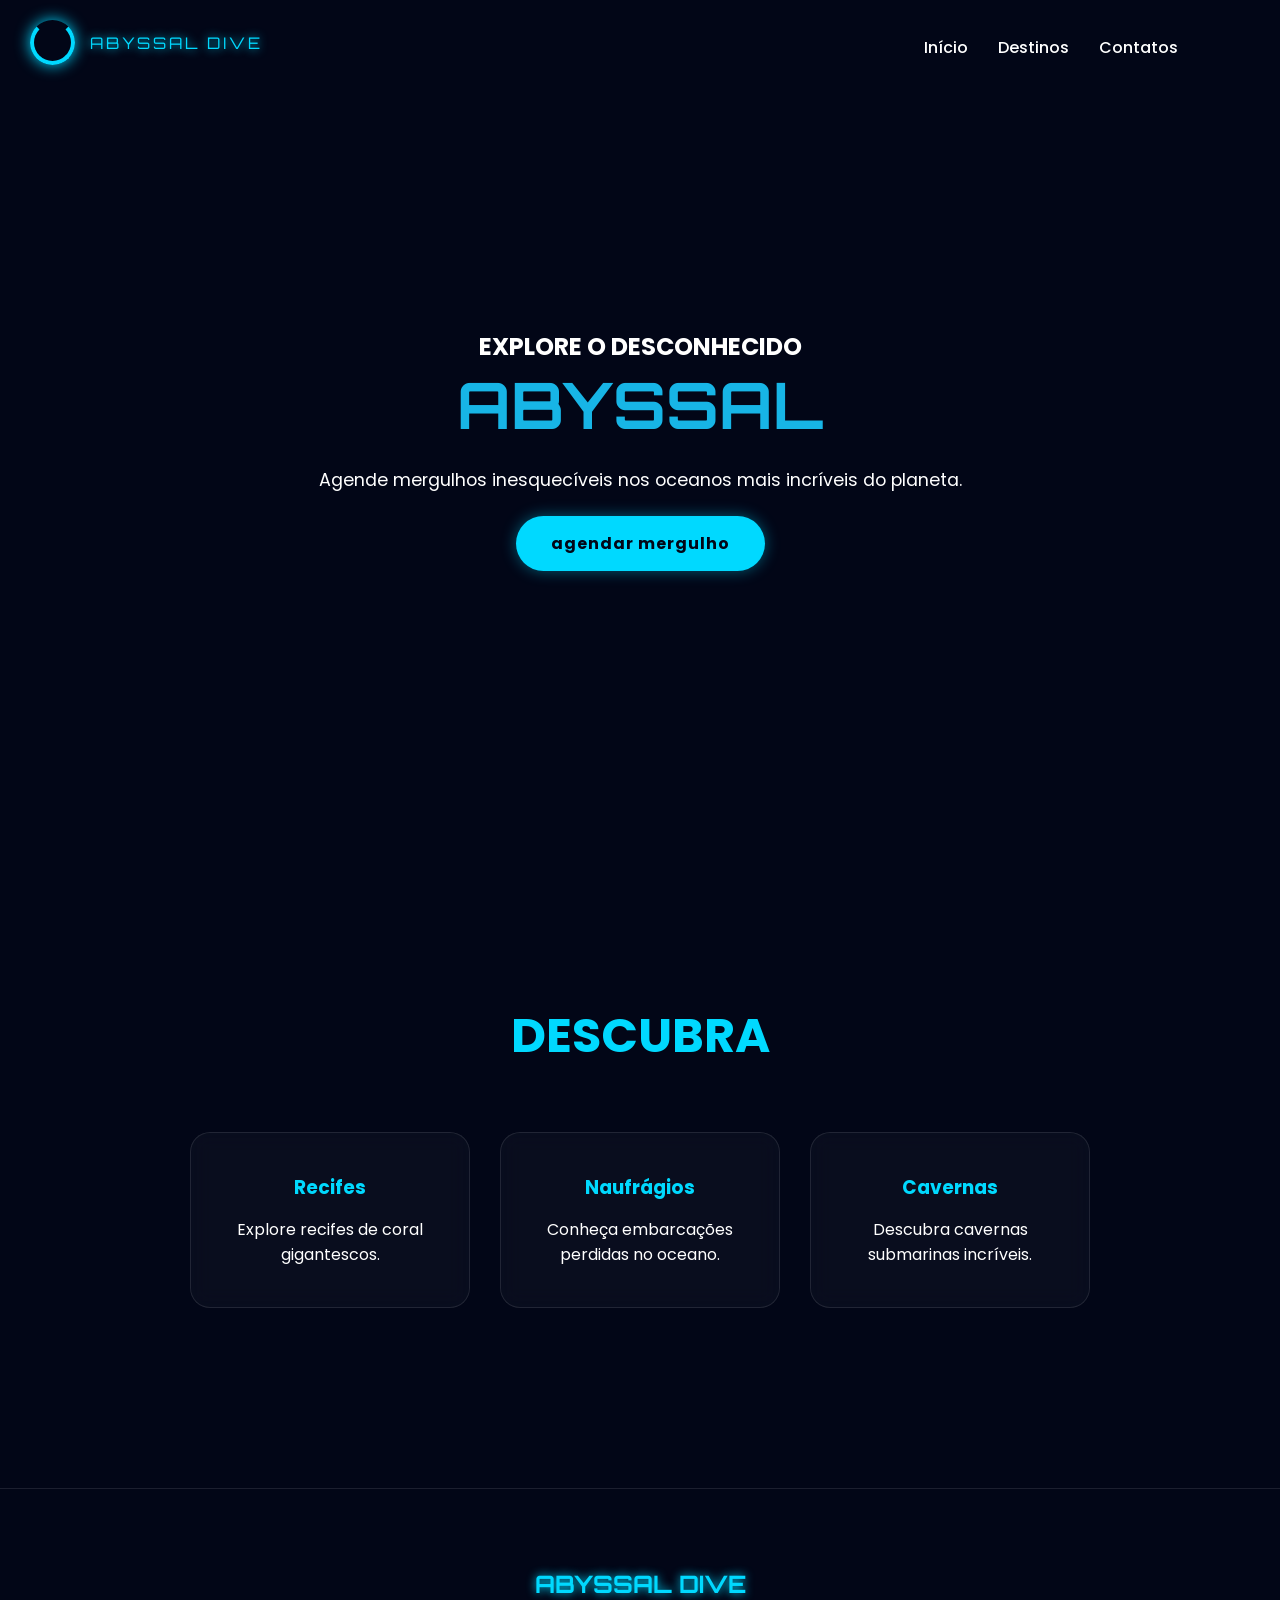
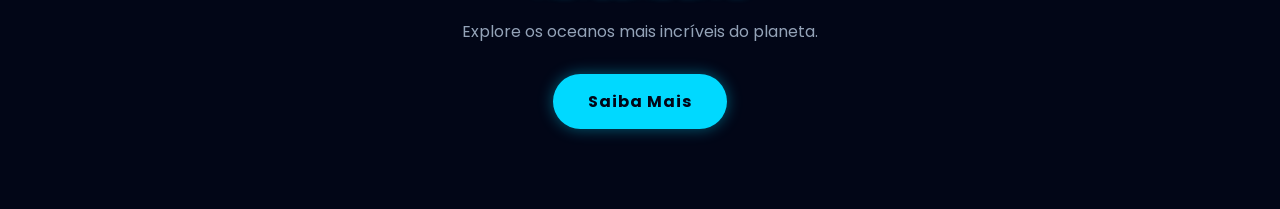
<file: index.html>
<!DOCTYPE html>
<html lang="pt-br">
<head>

  <meta charset="UTF-8">
  <meta name="viewport" content="width=device-width, initial-scale=1.0">

  <title>Abyssal Dive</title>


  <link rel="preconnect" href="https://fonts.googleapis.com">

  <link rel="preconnect" href="https://fonts.gstatic.com" crossorigin>

  <link href="https://fonts.googleapis.com/css2?family=Orbitron:wght@400;700&family=Poppins:wght@300;400;500;600&display=swap" rel="stylesheet">

  <link rel="stylesheet" href="style.css">

</head>

<body>

  <div class="loading">

  <div class="submarino">
    🚢
  </div>

  <h2>MERGULHANDO...</h2>

</div>

  <div class="logo-loader">

    <div class="circulo-logo"></div>

    <span>ABYSSAL DIVE</span>

  </div>

 

  <header>

    <nav>

      <a href="index.html">Início</a>

      <a href="destinos.html">Destinos</a>

      <a href="contatos.html">Contatos</a>

    </nav>

  </header>

  

  <section class="hero">

   

    
    <div class="conteudo">

      <h2>EXPLORE O DESCONHECIDO</h2>

      <h1>ABYSSAL</h1>

      <p>
        Agende mergulhos inesquecíveis nos oceanos
        mais incríveis do planeta.
      </p>

      <a href="contatos.html" class="footer-btn">
  agendar mergulho
</a>

    </div>

  </section>

 

  <section class="descubra">

    <h2>DESCUBRA</h2>

    <div class="cards">

      <div class="card">

        <h3>Recifes</h3>

        <p>
          Explore recifes de coral gigantescos.
        </p>

      </div>

      <div class="card">

        <h3>Naufrágios</h3>

        <p>
          Conheça embarcações perdidas no oceano.
        </p>

      </div>

      <div class="card">

        <h3>Cavernas</h3>

        <p>
          Descubra cavernas submarinas incríveis.
        </p>

      </div>

    </div>

  </section>

  

  <footer>

    <h2>ABYSSAL DIVE</h2>

    <p>
      Explore os oceanos mais incríveis do planeta.
    </p>

    <a href="destinos.html" class="footer-btn">
  Saiba Mais
</a>

  </footer>

</body>
</html>
</file>
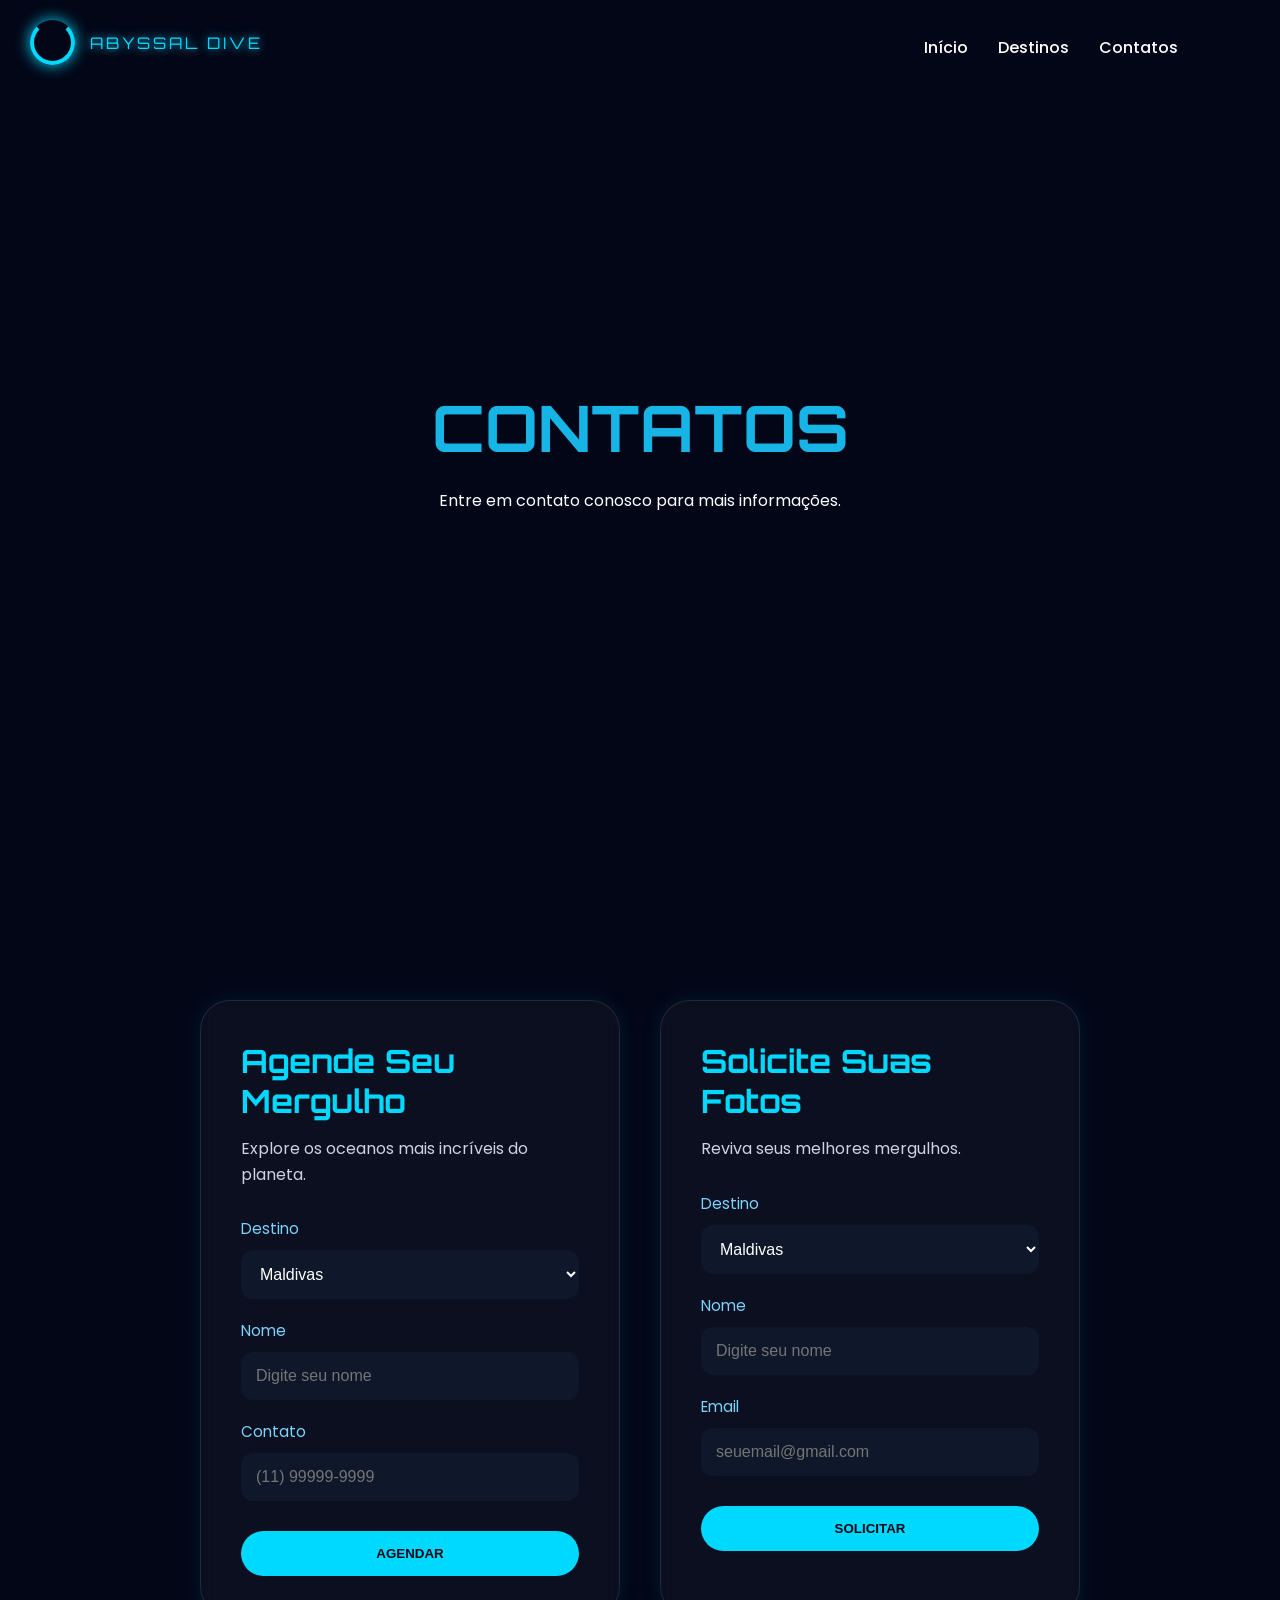
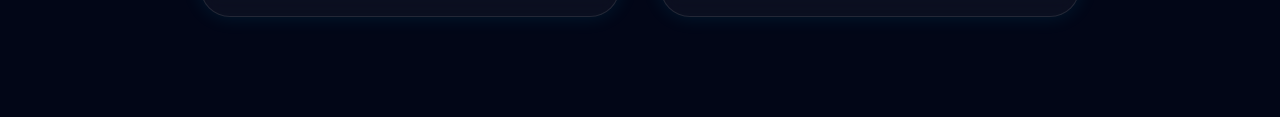
<file: contatos.html>
<!DOCTYPE html>
<html lang="en">
<head>
  <meta charset="UTF-8">
  <meta name="viewport" content="width=device-width, initial-scale=1.0">
  <title>Document</title>
  <link rel="stylesheet" href="contatos.css">

   <link rel="preconnect" href="https://fonts.googleapis.com">

  <link rel="preconnect" href="https://fonts.gstatic.com" crossorigin>

  <link href="https://fonts.googleapis.com/css2?family=Orbitron:wght@400;700&family=Poppins:wght@300;400;500;600&display=swap" rel="stylesheet">

</head>


 
<body>
<div class="loading">

  <div class="submarino">
    🚢
  </div>

  <h2>MERGULHANDO...</h2>

</div>
  
<div class="logo-loader">

    <div class="circulo-logo"></div>

    <span>ABYSSAL DIVE</span>

  </div>



  <header>

    <nav>

      <a href="index.html">Início</a>

      <a href="destinos.html">Destinos</a>

      <a href="contatos.html">Contatos</a>

    </nav>

  </header>



  <section class="banner">

    <div class="overlay"></div>

    <div class="banner-texto">

      <h1>CONTATOS</h1>

      <p>
        Entre em contato conosco para mais informações.
      </p>

    </div>

  </section>

  

<section class="contato-container">



  <div class="card-contato">

    <h1>Agende Seu Mergulho</h1>

    <p>
      Explore os oceanos mais incríveis do planeta.
    </p>

    <form>

      <div class="campo">

        <label>Destino</label>

        <select>

          <option>Maldivas</option>

          <option>Fernando de Noronha</option>

          <option>Austrália</option>

          <option>Tailândia</option>

          <option>Havaí</option>

          <option>Filipinas</option>

        </select>

      </div>

      <div class="campo">

        <label>Nome</label>

        <input type="text"
        placeholder="Digite seu nome">

      </div>

      <div class="campo">

        <label>Contato</label>

        <input type="text"
        placeholder="(11) 99999-9999">

      </div>

      <button type="submit">
        AGENDAR
      </button>

    </form>

  </div>

  

  <div class="card-contato">

    <h1>Solicite Suas Fotos</h1>

    <p>
      Reviva seus melhores mergulhos.
    </p>

    <form>

      <div class="campo">

        <label>Destino</label>

        <select>

          <option>Maldivas</option>

          <option>Fernando de Noronha</option>

          <option>Austrália</option>

          <option>Tailândia</option>

          <option>Havaí</option>

          <option>Filipinas</option>

        </select>

      </div>

      <div class="campo">

        <label>Nome</label>

        <input type="text"
        placeholder="Digite seu nome">

      </div>

      <div class="campo">

        <label>Email</label>

        <input type="email"
        placeholder="seuemail@gmail.com">

      </div>

      <button type="submit">
        SOLICITAR
      </button>

    </form>

  </div>

</section>

  </body>
</html>
</file>
<file: style.css>
*{
  margin:0;
  padding:0;
  box-sizing:border-box;
}

body{
  background:#020617;
  color:white;
  font-family:'Poppins', sans-serif;
  overflow-x:hidden;

  
}


.logo-loader{

  position:fixed;

  top:20px;
  left:30px;

  display:flex;
  align-items:center;
  gap:15px;

  z-index:999;
}

.circulo-logo{

  width:45px;
  height:45px;

  border-radius:50%;

  border:4px solid #00d9ff;

  border-top:4px solid transparent;

  animation:girar 3s linear infinite;

  box-shadow:
  0 0 15px #00d9ff;
}

.logo-loader span{

  font-family:'Orbitron', sans-serif;

  color:#00d9ff;

  letter-spacing:3px;

  font-size:1rem;

  text-shadow:
  0 0 10px #00d9ff;
}

@keyframes girar{

  to{
    transform:rotate(360deg);
  }

}


header{

  position:absolute;

  width:100%;

  padding:35px 8%;

  display:flex;
  justify-content:flex-end;

  z-index:100;
}

nav{

  display:flex;
  gap:30px;
}

nav a{

  color:white;

  text-decoration:none;

  font-weight:500;

  transition:0.3s;
}

nav a:hover{

  color:#00d9ff;

 
}



.hero{

  min-height:100vh;

  position:relative;

  display:flex;

  align-items:center;

  justify-content:center;

  text-align:center;

  overflow:hidden;

  background-repeat:no-repeat;

  background-position:center;

  background-size:cover;

  transition:background-image 1s ease;

  animation:fundoHero 15s ease-in-out infinite;
}

@keyframes fundoHero{

  

  0%,
  33%{

    background-image:

    linear-gradient(
      to right,
      rgba(2, 6, 23, 0.61) 30%,
      rgba(2, 6, 23, 0.096) 100%
    ),

    url('https://i.pinimg.com/1200x/3f/c9/27/3fc9270392e628d179f899132c504a34.jpg');
  }



 

  67%,
  100%{

    background-image:

    linear-gradient(
      to right,
      rgba(2, 6, 23, 0.336) 30%,
      rgba(2, 6, 23, 0.4) 100%
    ),

    url('https://i.pinimg.com/736x/82/a5/38/82a5380ff57b2e6dedc2765a177b7958.jpg');
  }

}

.conteudo h1{
  font-size:4rem;

  font-family:'Orbitron', sans-serif;

  color:#17b5e6;

 

  animation:neon 2s infinite alternate;
}

@keyframes neon{

    from{
        text-shadow:
        0 0 10px cyan,
        0 0 20px cyan,
        0 0 40px cyan;
    }

    to{
        text-shadow:
        0 0 10px rgb(159, 226, 235),
        0 0 20px rgb(159, 226, 235),
        0 0 40px rgb(159, 226, 235);
    }

}




.card img{

  width:100%;
  height:220px;

  object-fit:cover;

  transition:0.5s;
}


.card:hover img{

  transform:scale(1.1);
}

.conteudo p{

  margin:20px 0;

  line-height:1.8;

  font-size:1.1rem;
}



.btn-neon{

  padding:15px 35px;

  border:none;

  border-radius:40px;

  background:#00d9ff;

  color:#020617;

  font-weight:bold;

  cursor:pointer;

  animation:pulse 2s infinite;
}

@keyframes pulse{

  0%{
    transform:scale(1);
  }

  50%{
    transform:scale(1.08);
  }

  100%{
    transform:scale(1);
  }

}



.descubra{

  padding:100px 8%;

  text-align:center;
}

.descubra h2{

  font-size:3rem;

  margin-bottom:60px;

  color:#00d9ff;
}



.cards{

  display:flex;

  justify-content:center;

  gap:30px;

  flex-wrap:wrap;
}

.card{

  width:280px;

  padding:40px 30px;

  background:rgba(255,255,255,0.03);

  border:1px solid rgba(255,255,255,0.1);

  border-radius:20px;

  backdrop-filter:blur(10px);

  transition:0.4s;

  animation:cardPulse 3s infinite;
}

.card:hover{

  transform:translateY(-10px);

  border-color:#00d9ff;
}

.card h3{

  color:#00d9ff;

  margin-bottom:15px;
}

@keyframes cardPulse{

  0%{
    transform:scale(1);
  }

  50%{
    transform:scale(1.03);
  }

  100%{
    transform:scale(1);
  }

}




.loading{

  position:fixed;

  inset:0;

  background:#020617;

  display:flex;

  flex-direction:column;

  align-items:center;

  justify-content:center;

  z-index:9999;

  animation:sumir 4s forwards;
}

.submarino{

  font-size:5rem;

  animation:mergulhar 3s ease-in-out infinite;
}

.loading h2{

  margin-top:30px;

  color:#00d9ff;

  font-family:'Orbitron', sans-serif;

  letter-spacing:4px;

  animation:neon 2s infinite alternate;
}

@keyframes mergulhar{

  0%{
    transform:translateY(-20px);
  }

  50%{
    transform:translateY(40px);
  }

  100%{
    transform:translateY(-20px);
  }

}

@keyframes sumir{

  0%{
    opacity:1;
    visibility:visible;
  }

  90%{
    opacity:1;
  }

  100%{
    opacity:0;
    visibility:hidden;
  }

}


footer{

  padding:80px 8%;

  text-align:center;

  border-top:1px solid rgba(255,255,255,0.1);

  margin-top:80px;
}

footer h2{

  color:#00d9ff;

  margin-bottom:20px;

  font-family:'Orbitron', sans-serif;

  text-shadow:
  0 0 10px #00d9ff;
}

footer p{

  color:#94a3b8;

  margin-bottom:30px;
}

.footer-btn{

  display:inline-block;

  padding:15px 35px;

  border-radius:40px;

  background:#00d9ff;

  color:#020617;

  text-decoration:none;

  font-weight:bold;

  letter-spacing:1px;

  transition:0.4s;

  animation:pulse 2s infinite;

  box-shadow:
  0 0 15px rgba(0,217,255,0.4);
}



.footer-btn:hover{

  transform:scale(1.08);

  background:#67e8f9;

  box-shadow:
  0 0 25px #00d9ff,
  0 0 40px #00d9ff;
}
</file>
<file: contatos.css>
*{
    margin:0;
    padding:0;
    box-sizing:border-box;
  }

  body{
    background:#020617;
    color:white;
    font-family:'Poppins', sans-serif;
  }



.loading{

  position:fixed;

  inset:0;

  background:#020617;

  display:flex;

  flex-direction:column;

  align-items:center;

  justify-content:center;

  z-index:9999;

  animation:sumir 4s forwards;
}

.submarino{

  font-size:5rem;

  animation:mergulhar 3s ease-in-out infinite;
}

.loading h2{

  margin-top:30px;

  color:#00d9ff;

  font-family:'Orbitron', sans-serif;

  letter-spacing:4px;

  animation:neon 2s infinite alternate;
}

@keyframes mergulhar{

  0%{
    transform:translateY(-20px);
  }

  50%{
    transform:translateY(40px);
  }

  100%{
    transform:translateY(-20px);
  }

}

@keyframes sumir{

  0%{
    opacity:1;
    visibility:visible;
  }

  90%{
    opacity:1;
  }

  100%{
    opacity:0;
    visibility:hidden;
  }

}

  .logo-loader{

    position:fixed;

    top:20px;
    left:30px;

    display:flex;
    align-items:center;
    gap:15px;

    z-index:999;
  }

  .circulo-logo{

    width:45px;
    height:45px;

    border-radius:50%;

    border:4px solid #00d9ff;

    border-top:4px solid transparent;

    animation:girar 3s linear infinite;

    box-shadow:
    0 0 15px #00d9ff;
  }

  .logo-loader span{

    font-family:'Orbitron', sans-serif;

    color:#00d9ff;

    letter-spacing:3px;

    font-size:1rem;

    text-shadow:
    0 0 10px #00d9ff;
  }

  @keyframes girar{

    to{
      transform:rotate(360deg);
    }

  }



  header{

    position:absolute;

    width:100%;

    padding:35px 8%;

    display:flex;
    justify-content:flex-end;

    z-index:100;
  }

  nav{

    display:flex;
    gap:30px;
  }

  nav a{

    color:white;

    text-decoration:none;

    font-weight:500;

    transition:0.3s;
  }

  nav a:hover{

    color:#00d9ff;

    text-shadow:
    0 0 10px #00d9ff;
  }



  .banner{

    min-height:100vh;

    position:relative;

    display:flex;

    align-items:center;

    justify-content:center;

    text-align:center;

    overflow:hidden;

    background-repeat:no-repeat;

    background-position:center;

    background-size:cover;

    transition:background-image 1s ease;

    animation:fundoHero 15s ease-in-out infinite;
  }

  @keyframes fundoHero{

    

    0%,
    33%{

      background-image:

      linear-gradient(
        to right,
         rgba(2, 6, 23, 0.61) 30%,
      rgba(2, 6, 23, 0.096) 100%
      ),

      url('https://i.pinimg.com/1200x/3f/c9/27/3fc9270392e628d179f899132c504a34.jpg');
    }



    
  

    67%,
    100%{

      background-image:

      linear-gradient(
        to right,
         rgba(2, 6, 23, 0.61) 30%,
      rgba(2, 6, 23, 0.096) 100%
      ),

      url('https://i.pinimg.com/736x/82/a5/38/82a5380ff57b2e6dedc2765a177b7958.jpg');
    }

  }
  .banner-texto h1{
    font-size:4rem;

    font-family:'Orbitron', sans-serif;

    color:#17b5e6;

  

    animation:neon 2s infinite alternate;
  }

  @keyframes neon{

      from{
          text-shadow:
          0 0 10px cyan,
          0 0 20px cyan,
          0 0 40px cyan;
      }

      to{
          text-shadow:
          0 0 10px rgb(159, 226, 235),
          0 0 20px rgb(159, 226, 235),
          0 0 40px rgb(159, 226, 235);
      }

  }
  .banner-texto p{
    margin-top:20px;
  }



  .contato-container{

    width:100%;

    padding:100px 8%;

    display:flex;

    justify-content:center;

    gap:40px;

    flex-wrap:wrap;
  }



  .card-contato{

    width:420px;

    padding:40px;

    border-radius:30px;

    background:
    rgba(255,255,255,0.04);

    border:
    1px solid rgba(255,255,255,0.1);

    backdrop-filter:blur(10px);

    box-shadow:
    0 0 20px rgba(0,217,255,0.1);

    transition:0.4s;
  }



  .card-contato:hover{

    transform:translateY(-10px);

    border-color:#00d9ff;

    box-shadow:
    0 0 25px rgba(0,217,255,0.3);
  }


  .card-contato h1{

    font-size:2rem;

    margin-bottom:15px;

    color:#00d9ff;

    font-family:'Orbitron', sans-serif;

    animation:neon 2s infinite alternate;
  }


  @keyframes neon{

      from{
          text-shadow:
          0 0 10px cyan,
          0 0 20px cyan,
          0 0 40px cyan;
      }

      to{
          text-shadow:
          0 0 10px rgb(159, 226, 235),
          0 0 20px rgb(159, 226, 235),
          0 0 40px rgb(159, 226, 235);
      }

  }


  .card-contato p{

    color:#cbd5e1;

    margin-bottom:30px;

    line-height:1.6;
  }


  form{

    display:flex;

    flex-direction:column;

    gap:20px;
  }



  .campo{

    display:flex;

    flex-direction:column;

    gap:10px;
  }

  .campo label{

    color:#7dd3fc;

    font-size:0.95rem;
  }


  .campo input,
  .campo select{

    padding:15px;

    border:none;

    border-radius:12px;

    background:#0f172a;

    color:white;

    font-size:1rem;

    transition:0.3s;
  }



  .campo input:focus,
  .campo select:focus{

    outline:none;

    border:1px solid #00d9ff;

    box-shadow:
    0 0 10px #00d9ff;
  }



  .card-contato button{

    margin-top:10px;

    padding:15px;

    border:none;

    border-radius:40px;

    background:#00d9ff;

    color:#020617;

    font-weight:bold;

    cursor:pointer;

    transition:0.4s;

    animation:pulse 2s infinite;
  }



  .card-contato button:hover{

    transform:scale(1.05);

    box-shadow:
    0 0 20px #00d9ff,
    0 0 40px #00d9ff;
  }



  @keyframes pulse{

    0%{
      transform:scale(1);
    }

    50%{
      transform:scale(1.03);
    }

    100%{
      transform:scale(1);
    }

  }
</file>
